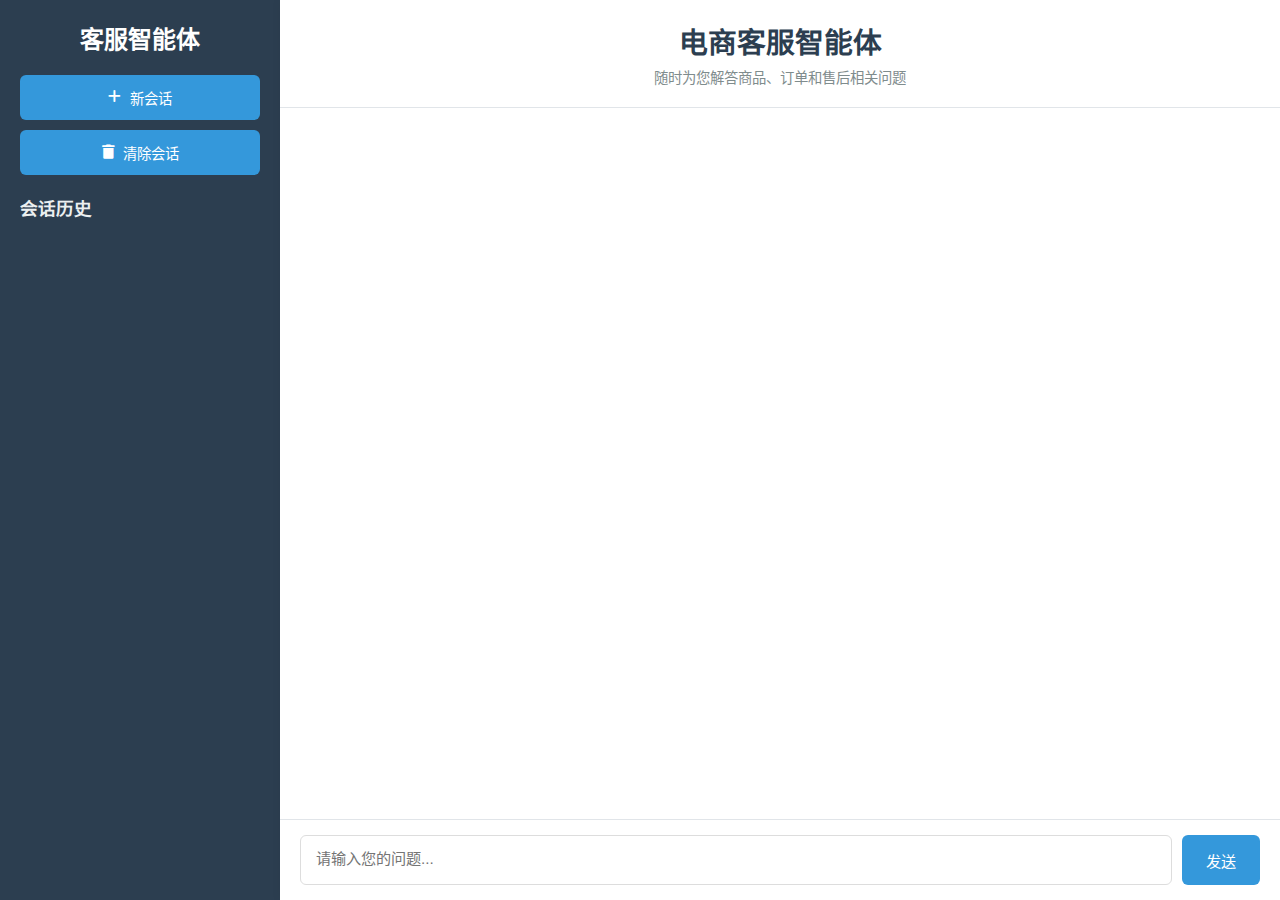
<file: static/index.html>
<!DOCTYPE html>
<html lang="zh-CN">
<head>
    <meta charset="UTF-8">
    <meta name="viewport" content="width=device-width, initial-scale=1.0">
    <title>电商客服智能体</title>
    <link rel="stylesheet" href="css/style.css">
    <link rel="stylesheet" href="https://cdnjs.cloudflare.com/ajax/libs/font-awesome/6.0.0-beta3/css/all.min.css">
</head>
<body>
    <div class="container">
        <!-- 侧边栏 -->
        <div class="sidebar">
            <div class="brand">
                <h1>客服智能体</h1>
            </div>
            <div class="action-buttons">
                <button id="new-chat-btn" class="sidebar-btn">
                    <i class="fas fa-plus"></i> 新会话
                </button>
                <button id="clear-chat-btn" class="sidebar-btn">
                    <i class="fas fa-trash"></i> 清除会话
                </button>
            </div>
            <div class="chat-history">
                <h3>会话历史</h3>
                <div id="chat-list" class="chat-list">
                    <!-- 会话列表将由JavaScript动态生成 -->
                </div>
            </div>
        </div>

        <!-- 聊天区域 -->
        <div class="chat-container">
            <div class="chat-header">
                <h2>电商客服智能体</h2>
                <p>随时为您解答商品、订单和售后相关问题</p>
            </div>
            <div id="chat-messages" class="chat-messages">
                <!-- 消息将由JavaScript动态生成 -->
            </div>
            <div class="chat-input-container">
                <textarea id="chat-input" placeholder="请输入您的问题..." rows="1"></textarea>
                <button id="send-btn" class="send-btn">发送</button>
            </div>
        </div>
    </div>

    <script src="js/app.js"></script>
</body>
</html>
</file>
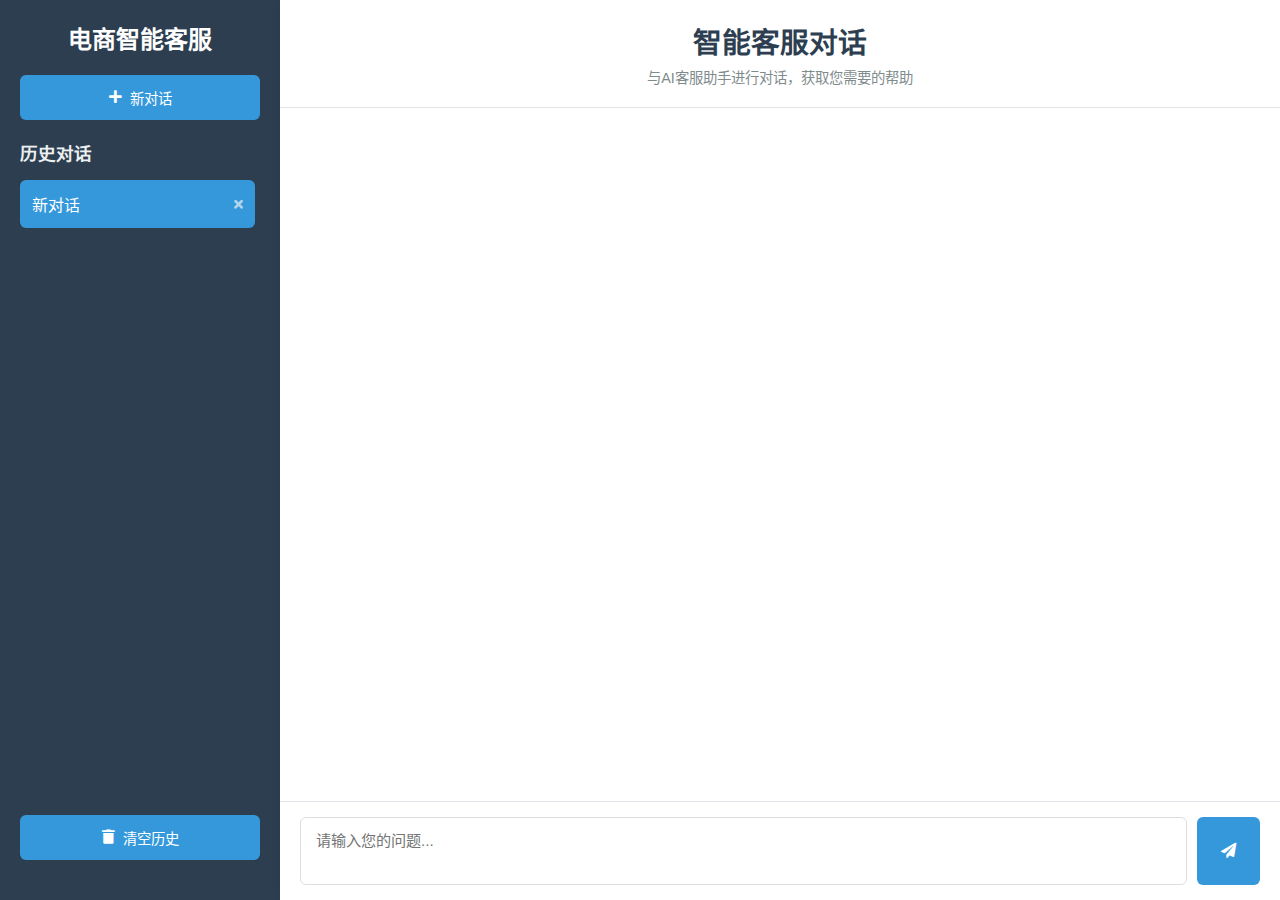
<file: templates/index.html>
<!DOCTYPE html>
<html lang="zh-CN">
<head>
    <meta charset="UTF-8">
    <meta name="viewport" content="width=device-width, initial-scale=1.0, maximum-scale=1.0, user-scalable=no">
    <title>电商智能客服</title>
    <link rel="stylesheet" href="https://cdnjs.cloudflare.com/ajax/libs/font-awesome/5.15.4/css/all.min.css">
    <link rel="stylesheet" href="/static/css/style.css">
    <!-- 添加网站图标 -->
    <link rel="icon" href="data:image/svg+xml,<svg xmlns=%22http://www.w3.org/2000/svg%22 viewBox=%220 0 100 100%22><text y=%22.9em%22 font-size=%2290%22>🤖</text></svg>">
</head>
<body>
    <div class="container">
        <!-- 侧边栏 -->
        <div class="sidebar">
            <div class="brand">
                <h1>电商智能客服</h1>
            </div>
            
            <div class="action-buttons">
                <button id="new-chat-btn" class="sidebar-btn">
                    <i class="fas fa-plus"></i> 新对话
                </button>
            </div>
            
            <div class="chat-history">
                <h3>历史对话</h3>
                <div class="chat-list">
                    <!-- 聊天列表将通过JavaScript动态生成 -->
                </div>
            </div>
            
            <div class="action-buttons" style="margin-top: auto;">
                <button id="clear-history-btn" class="sidebar-btn">
                    <i class="fas fa-trash"></i> 清空历史
                </button>
            </div>
        </div>
        
        <!-- 聊天主区域 -->
        <div class="chat-container">
            <div class="chat-header">
                <h2>智能客服对话</h2>
                <p>与AI客服助手进行对话，获取您需要的帮助</p>
                <!-- 移动设备上显示的菜单按钮 -->
                <button id="mobile-menu-btn" class="mobile-menu-btn">
                    <i class="fas fa-bars"></i>
                </button>
            </div>
            
            <div class="chat-messages">
                <!-- 消息将通过JavaScript动态生成 -->
                <div class="welcome-message message bot-message">
                    <h3>欢迎使用电商智能客服</h3>
                    <p>您可以询问关于：</p>
                    <ul>
                        <li>商品信息和推荐</li>
                        <li>订单状态查询</li>
                        <li>退换货政策</li>
                        <li>配送相关问题</li>
                        <li>账户与支付</li>
                    </ul>
                </div>
            </div>
            
            <div class="chat-input-container">
                <textarea id="chat-input" placeholder="请输入您的问题..."></textarea>
                <button class="send-btn">
                    <i class="fas fa-paper-plane"></i>
                </button>
            </div>
            
            <!-- 会话状态信息（仅在调试模式下显示） -->
            <div class="session-info" style="font-size: 12px; color: #666; padding: 5px 10px; border-top: 1px solid #eee; display: none;">
                <div id="session-status">会话状态: 未知</div>
                <button id="refresh-session-btn" style="font-size: 11px; padding: 2px 5px; margin-top: 3px;">刷新会话信息</button>
            </div>
        </div>
    </div>
    
    <script src="/static/js/main.js"></script>
</body>
</html>
</file>
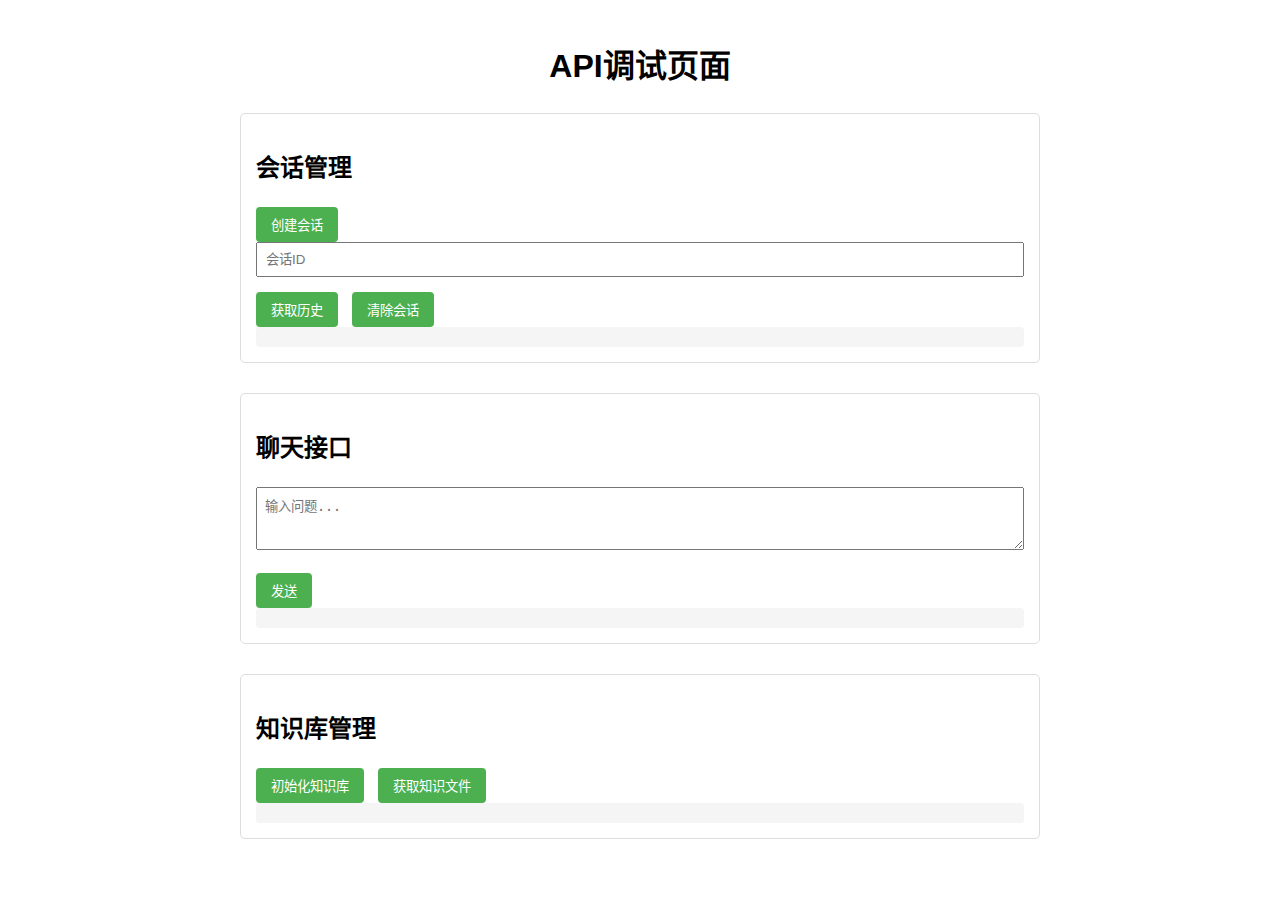
<file: templates/debug.html>
<!DOCTYPE html>
<html lang="zh-CN">
<head>
    <meta charset="UTF-8">
    <meta name="viewport" content="width=device-width, initial-scale=1.0">
    <title>API调试页面</title>
    <style>
        body {
            font-family: Arial, sans-serif;
            line-height: 1.6;
            padding: 20px;
            max-width: 800px;
            margin: 0 auto;
        }
        h1 {
            text-align: center;
            margin-bottom: 20px;
        }
        .section {
            margin-bottom: 30px;
            padding: 15px;
            border: 1px solid #ddd;
            border-radius: 5px;
        }
        button {
            padding: 8px 15px;
            background-color: #4CAF50;
            color: white;
            border: none;
            border-radius: 4px;
            cursor: pointer;
            margin-right: 10px;
        }
        input, textarea {
            padding: 8px;
            width: 100%;
            margin-bottom: 15px;
            box-sizing: border-box;
        }
        .response {
            background-color: #f5f5f5;
            padding: 10px;
            border-radius: 4px;
            white-space: pre-wrap;
            overflow-x: auto;
        }
        .error {
            color: red;
        }
    </style>
</head>
<body>
    <h1>API调试页面</h1>
    
    <div class="section">
        <h2>会话管理</h2>
        <div>
            <button id="createSessionBtn">创建会话</button>
            <input type="text" id="sessionIdInput" placeholder="会话ID">
            <button id="getHistoryBtn">获取历史</button>
            <button id="clearSessionBtn">清除会话</button>
        </div>
        <div class="response" id="sessionResponse"></div>
    </div>
    
    <div class="section">
        <h2>聊天接口</h2>
        <div>
            <textarea id="queryInput" rows="3" placeholder="输入问题..."></textarea>
            <button id="sendChatBtn">发送</button>
        </div>
        <div class="response" id="chatResponse"></div>
    </div>
    
    <div class="section">
        <h2>知识库管理</h2>
        <div>
            <button id="initKnowledgeBtn">初始化知识库</button>
            <button id="getFilesBtn">获取知识文件</button>
        </div>
        <div class="response" id="knowledgeResponse"></div>
    </div>
    
    <script>
        // 全局会话ID
        let currentSessionId = '';
        
        // DOM元素
        const sessionIdInput = document.getElementById('sessionIdInput');
        const sessionResponse = document.getElementById('sessionResponse');
        const queryInput = document.getElementById('queryInput');
        const chatResponse = document.getElementById('chatResponse');
        const knowledgeResponse = document.getElementById('knowledgeResponse');
        
        // 创建会话
        document.getElementById('createSessionBtn').addEventListener('click', async () => {
            try {
                const response = await fetch('/api/session/create', {
                    method: 'POST',
                    headers: {'Content-Type': 'application/json'},
                    body: JSON.stringify({})
                });
                const data = await response.json();
                currentSessionId = data.session_id;
                sessionIdInput.value = currentSessionId;
                sessionResponse.textContent = JSON.stringify(data, null, 2);
            } catch (error) {
                sessionResponse.innerHTML = `<span class="error">错误: ${error.message}</span>`;
            }
        });
        
        // 获取历史
        document.getElementById('getHistoryBtn').addEventListener('click', async () => {
            const sessionId = sessionIdInput.value.trim();
            if (!sessionId) {
                sessionResponse.innerHTML = `<span class="error">请先创建或输入会话ID</span>`;
                return;
            }
            
            try {
                const response = await fetch(`/api/session/${sessionId}/history`);
                const data = await response.json();
                sessionResponse.textContent = JSON.stringify(data, null, 2);
            } catch (error) {
                sessionResponse.innerHTML = `<span class="error">错误: ${error.message}</span>`;
            }
        });
        
        // 清除会话
        document.getElementById('clearSessionBtn').addEventListener('click', async () => {
            const sessionId = sessionIdInput.value.trim();
            if (!sessionId) {
                sessionResponse.innerHTML = `<span class="error">请先创建或输入会话ID</span>`;
                return;
            }
            
            try {
                const response = await fetch(`/api/session/${sessionId}`, {
                    method: 'DELETE'
                });
                const data = await response.json();
                sessionResponse.textContent = JSON.stringify(data, null, 2);
            } catch (error) {
                sessionResponse.innerHTML = `<span class="error">错误: ${error.message}</span>`;
            }
        });
        
        // 发送聊天
        document.getElementById('sendChatBtn').addEventListener('click', async () => {
            const query = queryInput.value.trim();
            const sessionId = sessionIdInput.value.trim();
            
            if (!query) {
                chatResponse.innerHTML = `<span class="error">请输入问题</span>`;
                return;
            }
            
            if (!sessionId) {
                chatResponse.innerHTML = `<span class="error">请先创建或输入会话ID</span>`;
                return;
            }
            
            try {
                chatResponse.textContent = "请求中...";
                
                const response = await fetch('/api/chat', {
                    method: 'POST',
                    headers: {'Content-Type': 'application/json'},
                    body: JSON.stringify({
                        query: query,
                        session_id: sessionId
                    })
                });
                
                if (!response.ok) {
                    const errorText = await response.text();
                    throw new Error(`${response.status} ${response.statusText}: ${errorText}`);
                }
                
                const data = await response.json();
                chatResponse.textContent = JSON.stringify(data, null, 2);
            } catch (error) {
                chatResponse.innerHTML = `<span class="error">错误: ${error.message}</span>`;
            }
        });
        
        // 初始化知识库
        document.getElementById('initKnowledgeBtn').addEventListener('click', async () => {
            try {
                knowledgeResponse.textContent = "初始化中...";
                const response = await fetch('/api/knowledge/init', {
                    method: 'POST',
                    headers: {'Content-Type': 'application/json'},
                    body: JSON.stringify({})
                });
                const data = await response.json();
                knowledgeResponse.textContent = JSON.stringify(data, null, 2);
            } catch (error) {
                knowledgeResponse.innerHTML = `<span class="error">错误: ${error.message}</span>`;
            }
        });
        
        // 获取知识文件
        document.getElementById('getFilesBtn').addEventListener('click', async () => {
            try {
                const response = await fetch('/api/knowledge/files');
                const data = await response.json();
                knowledgeResponse.textContent = JSON.stringify(data, null, 2);
            } catch (error) {
                knowledgeResponse.innerHTML = `<span class="error">错误: ${error.message}</span>`;
            }
        });
    </script>
</body>
</html>
</file>
<file: static/css/style.css>
/* 全局样式 */
* {
  margin: 0;
  padding: 0;
  box-sizing: border-box;
  font-family: "PingFang SC", "Microsoft YaHei", sans-serif;
}

body {
  background-color: #f5f7fa;
  color: #333;
  height: 100vh;
  overflow: hidden;
}

.container {
  display: flex;
  height: 100vh;
  width: 100%;
}

/* 移动菜单按钮样式 */
.mobile-menu-btn {
  display: none;
  background: none;
  border: none;
  color: #2c3e50;
  font-size: 1.5rem;
  cursor: pointer;
  position: absolute;
  top: 20px;
  left: 20px;
}

/* 侧边栏样式 */
.sidebar {
  width: 280px;
  background-color: #2c3e50;
  color: white;
  padding: 20px;
  display: flex;
  flex-direction: column;
  height: 100%;
  overflow: hidden;
  transition: transform 0.3s ease;
}

.brand h1 {
  font-size: 1.5rem;
  margin-bottom: 20px;
  text-align: center;
}

.action-buttons {
  display: flex;
  flex-direction: column;
  gap: 10px;
  margin-bottom: 20px;
}

.sidebar-btn {
  padding: 12px;
  border: none;
  border-radius: 6px;
  background-color: #3498db;
  color: white;
  cursor: pointer;
  font-size: 0.9rem;
  transition: background-color 0.3s;
  display: flex;
  align-items: center;
  justify-content: center;
  gap: 8px;
}

.sidebar-btn:hover {
  background-color: #2980b9;
}

.chat-history {
  display: flex;
  flex-direction: column;
  flex-grow: 1;
  overflow: hidden;
}

.chat-history h3 {
  font-size: 1.1rem;
  margin-bottom: 15px;
  color: #ecf0f1;
}

.chat-list {
  display: flex;
  flex-direction: column;
  gap: 10px;
  overflow-y: auto;
  flex-grow: 1;
  padding-right: 5px;
}

.chat-item {
  padding: 12px;
  border-radius: 6px;
  background-color: #34495e;
  cursor: pointer;
  transition: background-color 0.3s;
  display: flex;
  align-items: center;
  justify-content: space-between;
}

.chat-item:hover, .chat-item.active {
  background-color: #3498db;
}

.chat-item .chat-title {
  white-space: nowrap;
  overflow: hidden;
  text-overflow: ellipsis;
  max-width: 200px;
}

.delete-chat {
  color: #ecf0f1;
  background: none;
  border: none;
  cursor: pointer;
  font-size: 0.8rem;
  opacity: 0.7;
}

.delete-chat:hover {
  opacity: 1;
}

/* 主要聊天区域样式 */
.chat-container {
  flex: 1;
  display: flex;
  flex-direction: column;
  background-color: white;
  box-shadow: 0 0 10px rgba(0, 0, 0, 0.05);
  overflow: hidden;
  position: relative;
}

.chat-header {
  text-align: center;
  padding: 20px;
  border-bottom: 1px solid #e1e5e9;
  position: relative;
}

.chat-header h2 {
  font-size: 1.8rem;
  color: #2c3e50;
  margin-bottom: 5px;
}

.chat-header p {
  color: #7f8c8d;
  font-size: 0.9rem;
}

.chat-messages {
  flex: 1;
  overflow-y: auto;
  padding: 20px;
  display: flex;
  flex-direction: column;
  gap: 15px;
}

.message {
  max-width: 75%;
  padding: 12px 16px;
  border-radius: 10px;
  line-height: 1.5;
  position: relative;
}

.user-message {
  align-self: flex-end;
  background-color: #3498db;
  color: white;
  border-bottom-right-radius: 0;
}

.bot-message {
  align-self: flex-start;
  background-color: #f1f3f5;
  color: #333;
  border-bottom-left-radius: 0;
}

.welcome-message {
  max-width: 100%;
  width: 100%;
  background-color: #f8f9fa;
  border-left: 4px solid #3498db;
}

.welcome-message h3 {
  margin-bottom: 10px;
  color: #2c3e50;
}

.welcome-message ul {
  margin-left: 20px;
  margin-top: 5px;
}

.welcome-message li {
  margin-bottom: 3px;
}

.message-time {
  display: block;
  font-size: 0.7rem;
  margin-top: 5px;
  opacity: 0.8;
  text-align: right;
}

.chat-input-container {
  display: flex;
  gap: 10px;
  padding: 15px 20px;
  border-top: 1px solid #e1e5e9;
  background-color: #fff;
}

#chat-input {
  flex: 1;
  padding: 12px 15px;
  border: 1px solid #ddd;
  border-radius: 6px;
  resize: none;
  font-size: 0.95rem;
  line-height: 1.4;
  transition: border-color 0.3s;
  min-height: 50px;
  max-height: 120px;
}

#chat-input:focus {
  outline: none;
  border-color: #3498db;
}

.send-btn {
  padding: 0 24px;
  background-color: #3498db;
  color: white;
  border: none;
  border-radius: 6px;
  cursor: pointer;
  font-size: 0.95rem;
  transition: background-color 0.3s;
}

.send-btn:hover {
  background-color: #2980b9;
}

/* 加载状态 */
.loading {
  display: inline-block;
  width: 20px;
  height: 20px;
  border: 3px solid rgba(0, 0, 0, 0.1);
  border-radius: 50%;
  border-top-color: #3b82f6;
  animation: spin 1s ease-in-out infinite;
  margin-right: 10px;
}

@keyframes spin {
  to { transform: rotate(360deg); }
}

/* 错误消息 */
.error-message {
  background-color: #ffebee;
  color: #c62828;
  padding: 10px;
  border-radius: 4px;
  margin: 10px 0;
  border-left: 4px solid #c62828;
}

/* 参考源信息样式 */
.sources {
  margin-top: 8px;
  padding-top: 8px;
  border-top: 1px solid rgba(0, 0, 0, 0.1);
  font-size: 0.8rem;
  color: #666;
}

.sources p {
  margin: 0;
}

/* 响应式设计 */
@media (max-width: 768px) {
  .container {
    flex-direction: column;
  }

  .sidebar {
    position: fixed;
    top: 0;
    left: 0;
    z-index: 100;
    width: 80%;
    height: 100%;
    transform: translateX(-100%);
  }
  
  .sidebar.active {
    transform: translateX(0);
  }
  
  .mobile-menu-btn {
    display: block;
  }

  .chat-container {
    width: 100%;
    height: 100vh;
  }
  
  .chat-header {
    text-align: center;
    padding: 20px 50px;
  }
  
  .chat-header h2 {
    font-size: 1.5rem;
  }
  
  .chat-messages {
    padding: 15px;
  }
  
  .message {
    max-width: 90%;
  }
  
  .chat-input-container {
    padding: 10px;
  }
  
  #chat-input {
    padding: 10px;
  }
  
  .send-btn {
    padding: 0 15px;
  }
}
</file>
